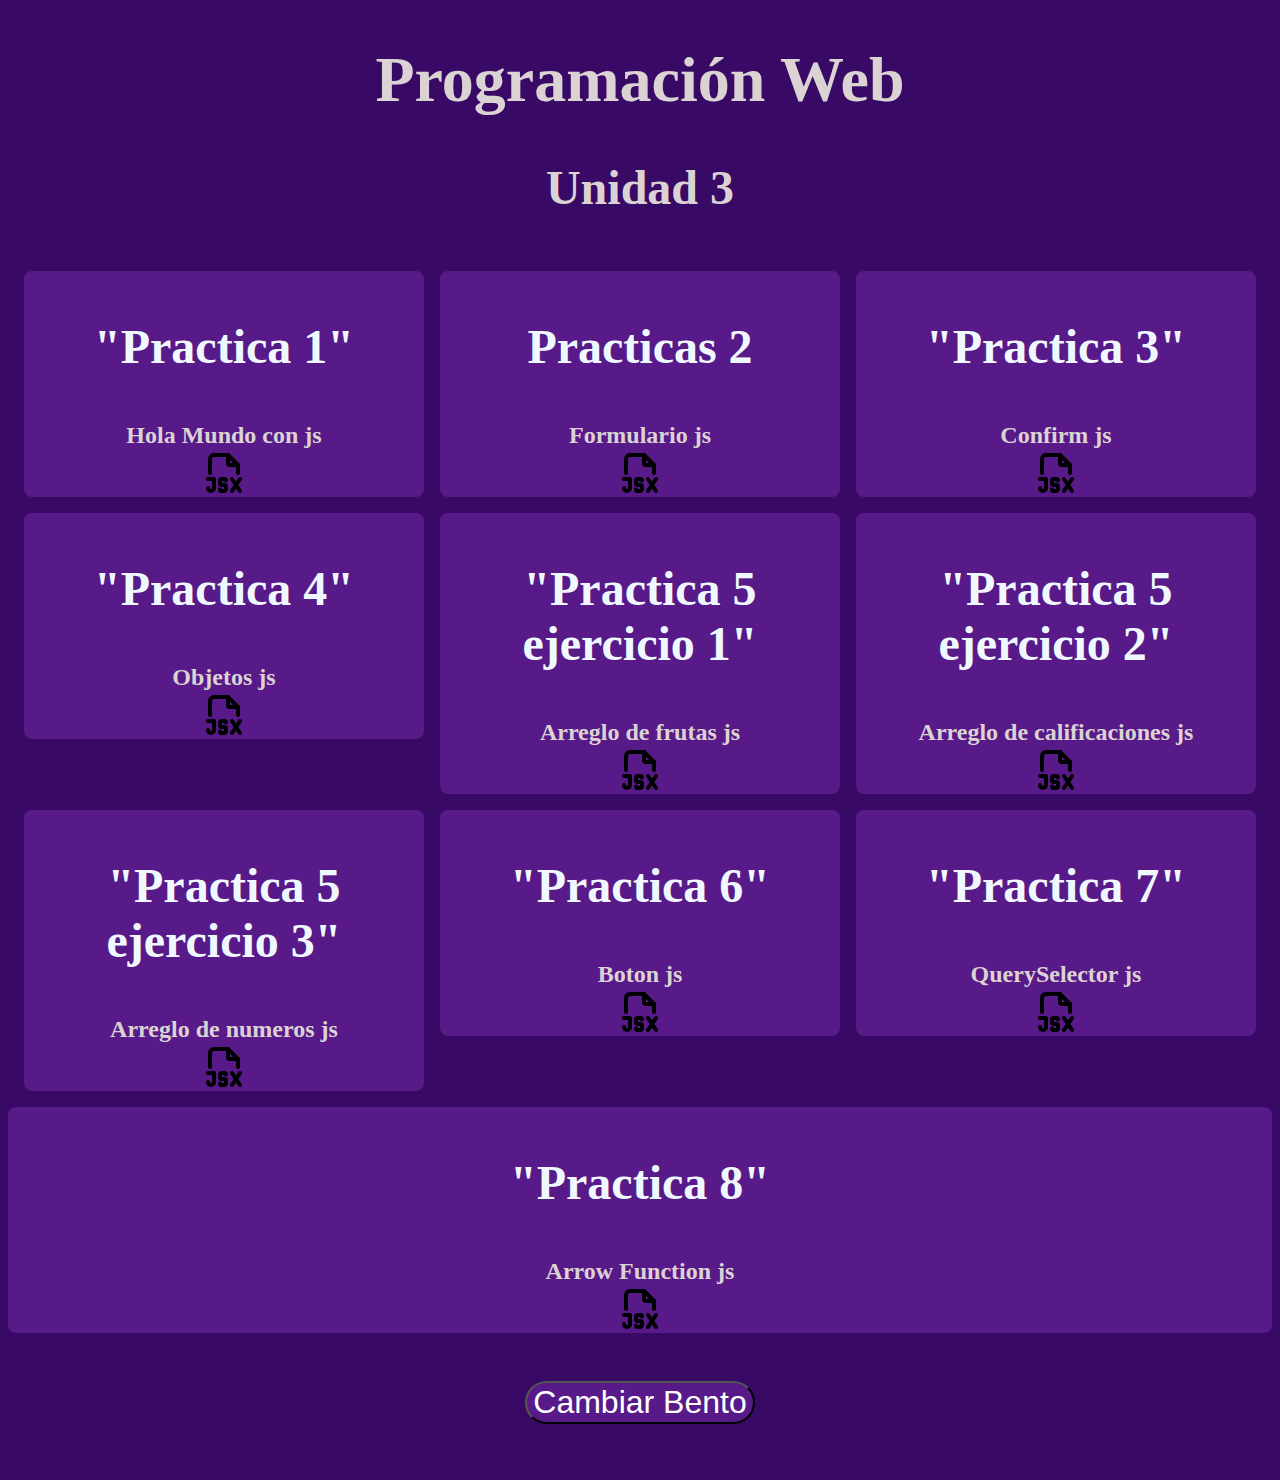
<file: index.html>
<!DOCTYPE html>
<html lang="en">
<head>
    <meta charset="UTF-8">
    <meta name="viewport" content="width=device-width, initial-scale=1.0">
    <title>Document</title>
    <link rel="stylesheet" href="css/estilos.css">
</head>
<body>
    <h1>Programación Web</h1>
    <h2>Unidad 3</h2>

    <div class="bento">
        <a href="practicas/p1.html">
            <div class="grid grid1">
                <h3>"Practica 1"</h3>
                <p>Hola Mundo con js</p>
                <svg  xmlns="http://www.w3.org/2000/svg"  width="24"  height="24"  viewBox="0 0 24 24"  fill="none"  stroke="currentColor"  stroke-width="2"  stroke-linecap="round"  stroke-linejoin="round"  class="icon icon-tabler icons-tabler-outline icon-tabler-file-type-jsx"><path stroke="none" d="M0 0h24v24H0z" fill="none"/><path d="M14 3v4a1 1 0 0 0 1 1h4" /><path d="M5 12v-7a2 2 0 0 1 2 -2h7l5 5v4" /><path d="M4 15h3v4.5a1.5 1.5 0 0 1 -3 0" /><path d="M10 20.25c0 .414 .336 .75 .75 .75h1.25a1 1 0 0 0 1 -1v-1a1 1 0 0 0 -1 -1h-1a1 1 0 0 1 -1 -1v-1a1 1 0 0 1 1 -1h1.25a.75 .75 0 0 1 .75 .75" /><path d="M16 15l4 6" /><path d="M16 21l4 -6" /></svg>
            </div>
        </a>
        <a href="practicas/p2.html">
            <div class="grid grid2">
                <h3>Practicas 2</h3>
                <p>Formulario js</p>
                <svg  xmlns="http://www.w3.org/2000/svg"  width="24"  height="24"  viewBox="0 0 24 24"  fill="none"  stroke="currentColor"  stroke-width="2"  stroke-linecap="round"  stroke-linejoin="round"  class="icon icon-tabler icons-tabler-outline icon-tabler-file-type-jsx"><path stroke="none" d="M0 0h24v24H0z" fill="none"/><path d="M14 3v4a1 1 0 0 0 1 1h4" /><path d="M5 12v-7a2 2 0 0 1 2 -2h7l5 5v4" /><path d="M4 15h3v4.5a1.5 1.5 0 0 1 -3 0" /><path d="M10 20.25c0 .414 .336 .75 .75 .75h1.25a1 1 0 0 0 1 -1v-1a1 1 0 0 0 -1 -1h-1a1 1 0 0 1 -1 -1v-1a1 1 0 0 1 1 -1h1.25a.75 .75 0 0 1 .75 .75" /><path d="M16 15l4 6" /><path d="M16 21l4 -6" /></svg>                <path stroke="none" d="M0 0h24v24H0z" fill="none"/>
                    <path d="M11 17a2.5 2.5 0 0 0 2 0" />
                    <path d="M12 3c-4.664 0 -7.396 2.331 -7.862 5.595a11.816 11.816 0 0 0 2 8.592a10.777 10.777 0 0 0 3.199 3.064c1.666 1 3.664 1 5.33 0a10.777 10.777 0 0 0 3.199 -3.064a11.89 11.89 0 0 0 2 -8.592c-.466 -3.265 -3.198 -5.595 -7.862 -5.595z" />
                    <path d="M8 11l2 2" />
                    <path d="M16 11l-2 2" />
                </svg>
            </div>
        </a>
        <a href="practicas/p3.html">
            <div class="grid grid3">
                <h3>"Practica 3"</h3>
                <p>Confirm js</p>
                <svg  xmlns="http://www.w3.org/2000/svg"  width="24"  height="24"  viewBox="0 0 24 24"  fill="none"  stroke="currentColor"  stroke-width="2"  stroke-linecap="round"  stroke-linejoin="round"  class="icon icon-tabler icons-tabler-outline icon-tabler-file-type-jsx"><path stroke="none" d="M0 0h24v24H0z" fill="none"/><path d="M14 3v4a1 1 0 0 0 1 1h4" /><path d="M5 12v-7a2 2 0 0 1 2 -2h7l5 5v4" /><path d="M4 15h3v4.5a1.5 1.5 0 0 1 -3 0" /><path d="M10 20.25c0 .414 .336 .75 .75 .75h1.25a1 1 0 0 0 1 -1v-1a1 1 0 0 0 -1 -1h-1a1 1 0 0 1 -1 -1v-1a1 1 0 0 1 1 -1h1.25a.75 .75 0 0 1 .75 .75" /><path d="M16 15l4 6" /><path d="M16 21l4 -6" /></svg>                <path stroke="none" d="M0 0h24v24H0z" fill="none"/>
                    <path d="M15 3a3 3 0 0 1 3 3a3 3 0 1 1 -2.12 5.122l-4.758 4.758a3 3 0 1 1 -5.117 2.297l0 -.177l-.176 0a3 3 0 1 1 2.298 -5.115l4.758 -4.758a3 3 0 0 1 2.12 -5.122z" />
                </svg>
            </div>
        </a>
        <a href="practicas/p4.html">
            <div class="grid grid4">
                <h3>"Practica 4"</h3>
                <p>Objetos js</p>
                <svg  xmlns="http://www.w3.org/2000/svg"  width="24"  height="24"  viewBox="0 0 24 24"  fill="none"  stroke="currentColor"  stroke-width="2"  stroke-linecap="round"  stroke-linejoin="round"  class="icon icon-tabler icons-tabler-outline icon-tabler-file-type-jsx"><path stroke="none" d="M0 0h24v24H0z" fill="none"/><path d="M14 3v4a1 1 0 0 0 1 1h4" /><path d="M5 12v-7a2 2 0 0 1 2 -2h7l5 5v4" /><path d="M4 15h3v4.5a1.5 1.5 0 0 1 -3 0" /><path d="M10 20.25c0 .414 .336 .75 .75 .75h1.25a1 1 0 0 0 1 -1v-1a1 1 0 0 0 -1 -1h-1a1 1 0 0 1 -1 -1v-1a1 1 0 0 1 1 -1h1.25a.75 .75 0 0 1 .75 .75" /><path d="M16 15l4 6" /><path d="M16 21l4 -6" /></svg>                <path stroke="none" d="M0 0h24v24H0z" fill="none"/>
                    <path d="M8 19m-2 0a2 2 0 1 0 4 0a2 2 0 1 0 -4 0" />
                    <path d="M18 19m-2 0a2 2 0 1 0 4 0a2 2 0 1 0 -4 0" />
                    <path d="M2 5h2.5l1.632 4.897a6 6 0 0 0 5.693 4.103h2.675a5.5 5.5 0 0 0 0 -11h-.5v6" />
                    <path d="M6 9h14" />
                    <path d="M9 17l1 -3" />
                    <path d="M16 14l1 3" />
                </svg>
            </div>
        </a>
        <a href="practicas/p5e1.html">
            <div class="grid grid5">
                <h3>"Practica 5 ejercicio 1"</h3>
                <p>Arreglo de frutas js</p>
                <svg  xmlns="http://www.w3.org/2000/svg"  width="24"  height="24"  viewBox="0 0 24 24"  fill="none"  stroke="currentColor"  stroke-width="2"  stroke-linecap="round"  stroke-linejoin="round"  class="icon icon-tabler icons-tabler-outline icon-tabler-file-type-jsx"><path stroke="none" d="M0 0h24v24H0z" fill="none"/><path d="M14 3v4a1 1 0 0 0 1 1h4" /><path d="M5 12v-7a2 2 0 0 1 2 -2h7l5 5v4" /><path d="M4 15h3v4.5a1.5 1.5 0 0 1 -3 0" /><path d="M10 20.25c0 .414 .336 .75 .75 .75h1.25a1 1 0 0 0 1 -1v-1a1 1 0 0 0 -1 -1h-1a1 1 0 0 1 -1 -1v-1a1 1 0 0 1 1 -1h1.25a.75 .75 0 0 1 .75 .75" /><path d="M16 15l4 6" /><path d="M16 21l4 -6" /></svg>                <path stroke="none" d="M0 0h24v24H0z" fill="none"/>
                    <path d="M12 14m-7 0a7 7 0 1 0 14 0a7 7 0 1 0 -14 0" />
                    <path d="M12 11v-6a2 2 0 0 1 2 -2h2v1a2 2 0 0 1 -2 2h-2" />
                    <path d="M10 10.5c1.333 .667 2.667 .667 4 0" />
                </svg>
            </div>
        </a>
        <a href="practicas/p5e2.html">
            <div class="grid grid5">
                <h3>"Practica 5 ejercicio 2"</h3>
                <p>Arreglo de calificaciones js</p>
                <svg  xmlns="http://www.w3.org/2000/svg"  width="24"  height="24"  viewBox="0 0 24 24"  fill="none"  stroke="currentColor"  stroke-width="2"  stroke-linecap="round"  stroke-linejoin="round"  class="icon icon-tabler icons-tabler-outline icon-tabler-file-type-jsx"><path stroke="none" d="M0 0h24v24H0z" fill="none"/><path d="M14 3v4a1 1 0 0 0 1 1h4" /><path d="M5 12v-7a2 2 0 0 1 2 -2h7l5 5v4" /><path d="M4 15h3v4.5a1.5 1.5 0 0 1 -3 0" /><path d="M10 20.25c0 .414 .336 .75 .75 .75h1.25a1 1 0 0 0 1 -1v-1a1 1 0 0 0 -1 -1h-1a1 1 0 0 1 -1 -1v-1a1 1 0 0 1 1 -1h1.25a.75 .75 0 0 1 .75 .75" /><path d="M16 15l4 6" /><path d="M16 21l4 -6" /></svg>                <path stroke="none" d="M0 0h24v24H0z" fill="none"/>
                    <path d="M12 14m-7 0a7 7 0 1 0 14 0a7 7 0 1 0 -14 0" />
                    <path d="M12 11v-6a2 2 0 0 1 2 -2h2v1a2 2 0 0 1 -2 2h-2" />
                    <path d="M10 10.5c1.333 .667 2.667 .667 4 0" />
                </svg>
            </div>
        </a>
        <a href="practicas/p5e3.html">
            <div class="grid grid5">
                <h3>"Practica 5 ejercicio 3"</h3>
                <p>Arreglo de numeros js</p>
                <svg  xmlns="http://www.w3.org/2000/svg"  width="24"  height="24"  viewBox="0 0 24 24"  fill="none"  stroke="currentColor"  stroke-width="2"  stroke-linecap="round"  stroke-linejoin="round"  class="icon icon-tabler icons-tabler-outline icon-tabler-file-type-jsx"><path stroke="none" d="M0 0h24v24H0z" fill="none"/><path d="M14 3v4a1 1 0 0 0 1 1h4" /><path d="M5 12v-7a2 2 0 0 1 2 -2h7l5 5v4" /><path d="M4 15h3v4.5a1.5 1.5 0 0 1 -3 0" /><path d="M10 20.25c0 .414 .336 .75 .75 .75h1.25a1 1 0 0 0 1 -1v-1a1 1 0 0 0 -1 -1h-1a1 1 0 0 1 -1 -1v-1a1 1 0 0 1 1 -1h1.25a.75 .75 0 0 1 .75 .75" /><path d="M16 15l4 6" /><path d="M16 21l4 -6" /></svg>                <path stroke="none" d="M0 0h24v24H0z" fill="none"/>
                    <path d="M12 14m-7 0a7 7 0 1 0 14 0a7 7 0 1 0 -14 0" />
                    <path d="M12 11v-6a2 2 0 0 1 2 -2h2v1a2 2 0 0 1 -2 2h-2" />
                    <path d="M10 10.5c1.333 .667 2.667 .667 4 0" />
                </svg>
            </div>
        </a>
        <a href="#">
            <div class="grid grid6">
                <h3>"Practica 6"</h3>
                <p>Boton js</p>
                <svg  xmlns="http://www.w3.org/2000/svg"  width="24"  height="24"  viewBox="0 0 24 24"  fill="none"  stroke="currentColor"  stroke-width="2"  stroke-linecap="round"  stroke-linejoin="round"  class="icon icon-tabler icons-tabler-outline icon-tabler-file-type-jsx"><path stroke="none" d="M0 0h24v24H0z" fill="none"/><path d="M14 3v4a1 1 0 0 0 1 1h4" /><path d="M5 12v-7a2 2 0 0 1 2 -2h7l5 5v4" /><path d="M4 15h3v4.5a1.5 1.5 0 0 1 -3 0" /><path d="M10 20.25c0 .414 .336 .75 .75 .75h1.25a1 1 0 0 0 1 -1v-1a1 1 0 0 0 -1 -1h-1a1 1 0 0 1 -1 -1v-1a1 1 0 0 1 1 -1h1.25a.75 .75 0 0 1 .75 .75" /><path d="M16 15l4 6" /><path d="M16 21l4 -6" /></svg>                <path stroke="none" d="M0 0h24v24H0z" fill="none"/>
                    <path d="M17.553 16.75a7.5 7.5 0 0 0 -10.606 0" />
                    <path d="M18 3.804a6 6 0 0 0 -8.196 2.196l10.392 6a6 6 0 0 0 -2.196 -8.196z" />
                    <path d="M16.732 10c1.658 -2.87 2.225 -5.644 1.268 -6.196c-.957 -.552 -3.075 1.326 -4.732 4.196" />
                    <path d="M15 9l-3 5.196" />
                    <path d="M3 19.25a2.4 2.4 0 0 1 1 -.25a2.4 2.4 0 0 1 2 1a2.4 2.4 0 0 0 2 1a2.4 2.4 0 0 0 2 -1a2.4 2.4 0 0 1 2 -1a2.4 2.4 0 0 1 2 1a2.4 2.4 0 0 0 2 1a2.4 2.4 0 0 0 2 -1a2.4 2.4 0 0 1 2 -1a2.4 2.4 0 0 1 1 .25" />
                </svg>
            </div>
        </a>
        <a href="practicas/p7.html">
            <div class="grid grid7">
                <h3>"Practica 7"</h3>
                <p>QuerySelector js</p>
                <svg  xmlns="http://www.w3.org/2000/svg"  width="24"  height="24"  viewBox="0 0 24 24"  fill="none"  stroke="currentColor"  stroke-width="2"  stroke-linecap="round"  stroke-linejoin="round"  class="icon icon-tabler icons-tabler-outline icon-tabler-file-type-jsx"><path stroke="none" d="M0 0h24v24H0z" fill="none"/><path d="M14 3v4a1 1 0 0 0 1 1h4" /><path d="M5 12v-7a2 2 0 0 1 2 -2h7l5 5v4" /><path d="M4 15h3v4.5a1.5 1.5 0 0 1 -3 0" /><path d="M10 20.25c0 .414 .336 .75 .75 .75h1.25a1 1 0 0 0 1 -1v-1a1 1 0 0 0 -1 -1h-1a1 1 0 0 1 -1 -1v-1a1 1 0 0 1 1 -1h1.25a.75 .75 0 0 1 .75 .75" /><path d="M16 15l4 6" /><path d="M16 21l4 -6" /></svg>                <path stroke="none" d="M0 0h24v24H0z" fill="none"/>
                    <path d="M5.628 11.283l5.644 -5.637c2.665 -2.663 5.924 -3.747 8.663 -1.205l.188 .181a2.987 2.987 0 0 1 0 4.228l-11.287 11.274a3 3 0 0 1 -4.089 .135l-.143 -.135c-2.728 -2.724 -1.704 -6.117 1.024 -8.841z" />
                    <path d="M9.5 7.5l1.5 3.5" />
                    <path d="M6.5 10.5l1.5 3.5" />
                    <path d="M12.5 4.5l1.5 3.5" />
                </svg>
            </div>
        </a>
        </div>
    </div>
    <a href="practicas/p8.html">
        <div class="grid grid8">
            <h3>"Practica 8"</h3>
            <p>Arrow Function js</p>
            <svg  xmlns="http://www.w3.org/2000/svg"  width="24"  height="24"  viewBox="0 0 24 24"  fill="none"  stroke="currentColor"  stroke-width="2"  stroke-linecap="round"  stroke-linejoin="round"  class="icon icon-tabler icons-tabler-outline icon-tabler-file-type-jsx"><path stroke="none" d="M0 0h24v24H0z" fill="none"/><path d="M14 3v4a1 1 0 0 0 1 1h4" /><path d="M5 12v-7a2 2 0 0 1 2 -2h7l5 5v4" /><path d="M4 15h3v4.5a1.5 1.5 0 0 1 -3 0" /><path d="M10 20.25c0 .414 .336 .75 .75 .75h1.25a1 1 0 0 0 1 -1v-1a1 1 0 0 0 -1 -1h-1a1 1 0 0 1 -1 -1v-1a1 1 0 0 1 1 -1h1.25a.75 .75 0 0 1 .75 .75" /><path d="M16 15l4 6" /><path d="M16 21l4 -6" /></svg>                <path stroke="none" d="M0 0h24v24H0z" fill="none"/>
                <path d="M5.628 11.283l5.644 -5.637c2.665 -2.663 5.924 -3.747 8.663 -1.205l.188 .181a2.987 2.987 0 0 1 0 4.228l-11.287 11.274a3 3 0 0 1 -4.089 .135l-.143 -.135c-2.728 -2.724 -1.704 -6.117 1.024 -8.841z" />
                <path d="M9.5 7.5l1.5 3.5" />
                <path d="M6.5 10.5l1.5 3.5" />
                <path d="M12.5 4.5l1.5 3.5" />
            </svg>
        </div>
    </a>
    </div>
</div>

    <footer>
        <button onClick="cambiarBento()">Cambiar Bento</button>
    </footer>
    
    <script src="js/p6.js"></script>
</body>
</html>
</file>
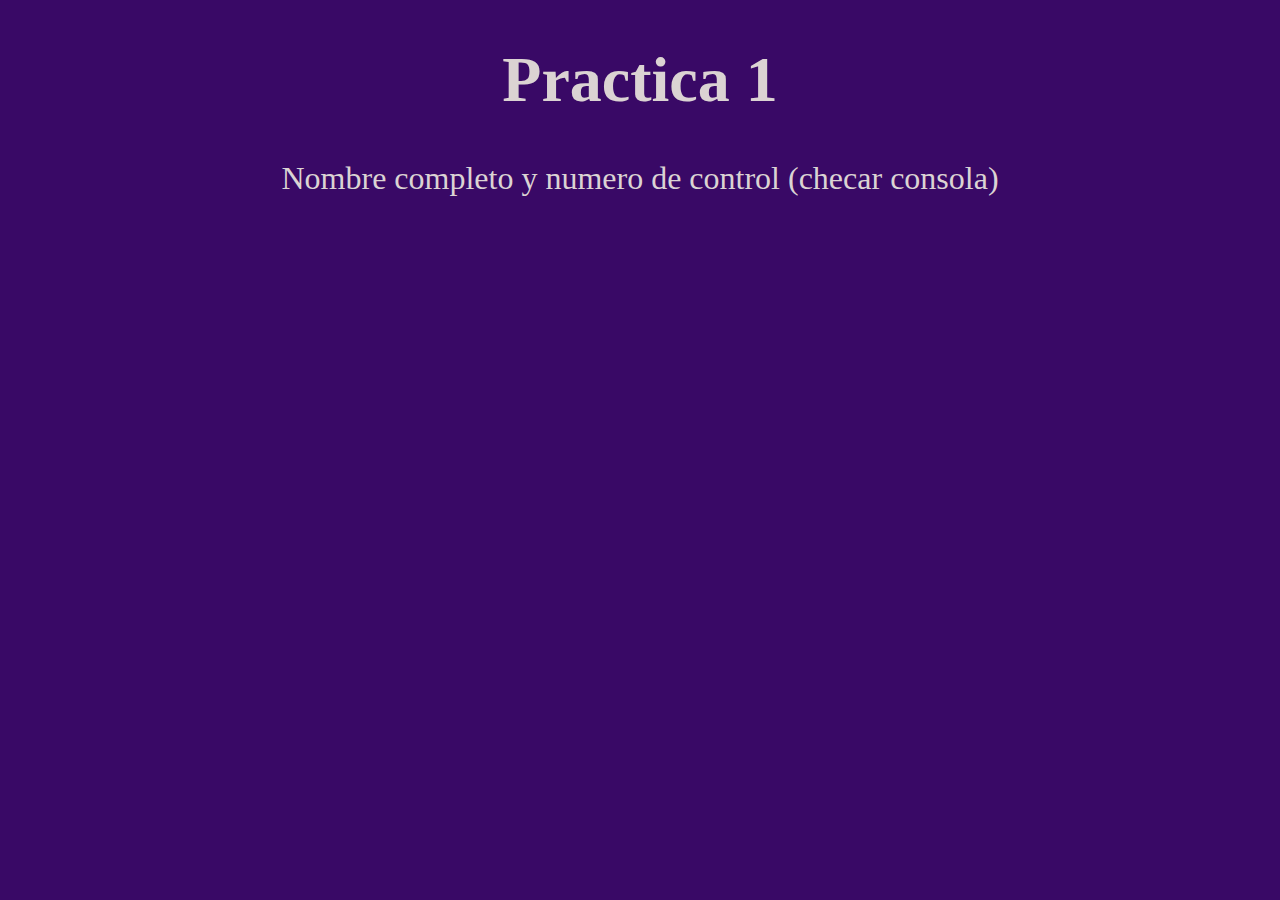
<file: practicas/p1.html>
<!DOCTYPE html>
<html lang="en">
<head>
    <meta charset="UTF-8">
    <meta name="viewport" content="width=device-width, initial-scale=1.0">
    <title>Practica 1</title>
    <link rel="stylesheet" href="../css/estilos.css">
</head>
<body>
    <h1>Practica 1</h1>
    <p>Nombre completo y numero de control (checar consola)</p>
    <script>
        console.log("Diego Aarón Rose Aguirre")
        console.log("22550309")
    </script>
</body>
</html>
</file>
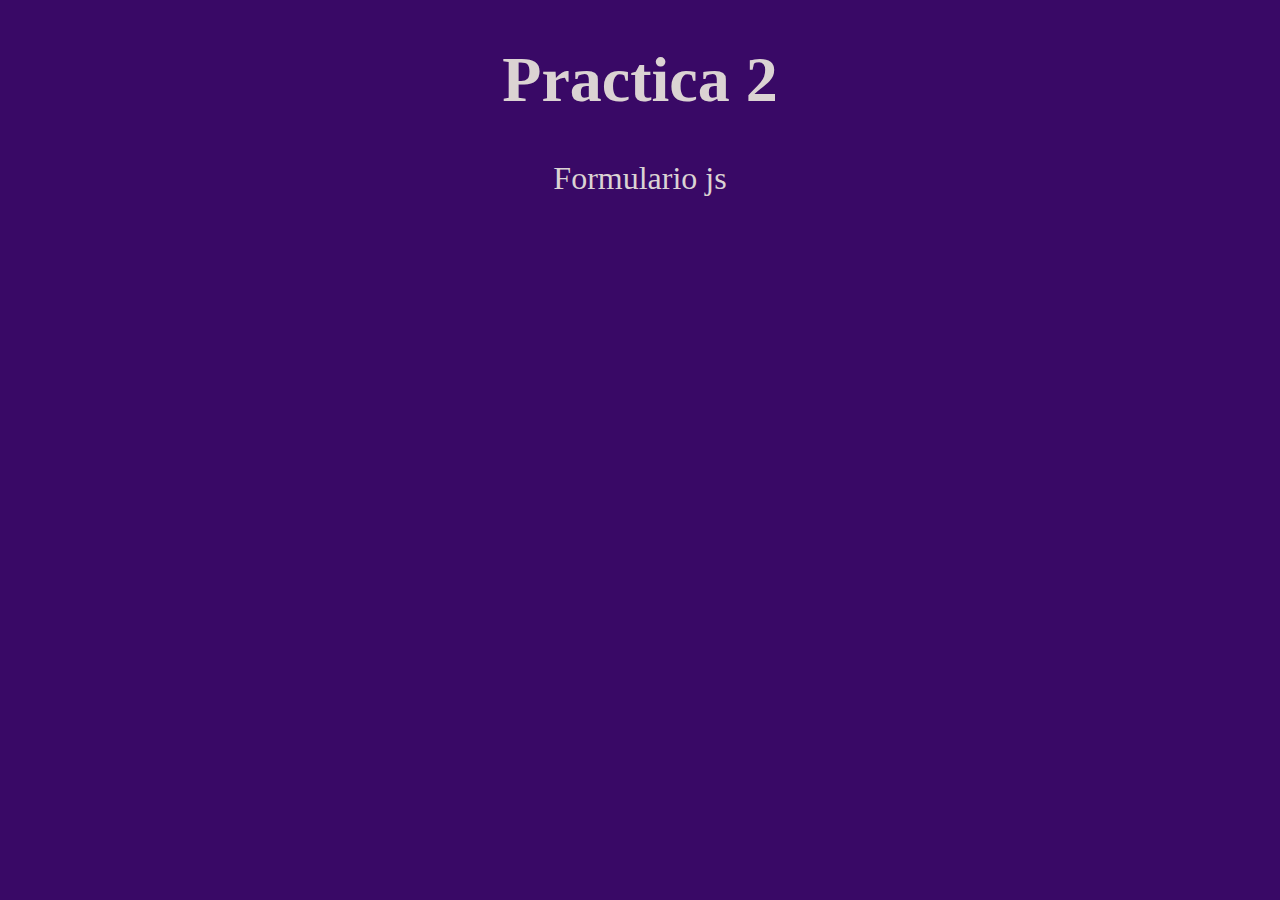
<file: practicas/p2.html>
<!DOCTYPE html>
<html lang="en">
<head>
    <meta charset="UTF-8">
    <meta name="viewport" content="width=device-width, initial-scale=1.0">
    <title>Practica 2</title>
    <link rel="stylesheet" href="../css/estilos.css">
</head>
<body>
    <h1>Practica 2</h1>
    <p>Formulario js</p>
    <script src="../js/p2.js"></script>
</body>
</html>
</file>
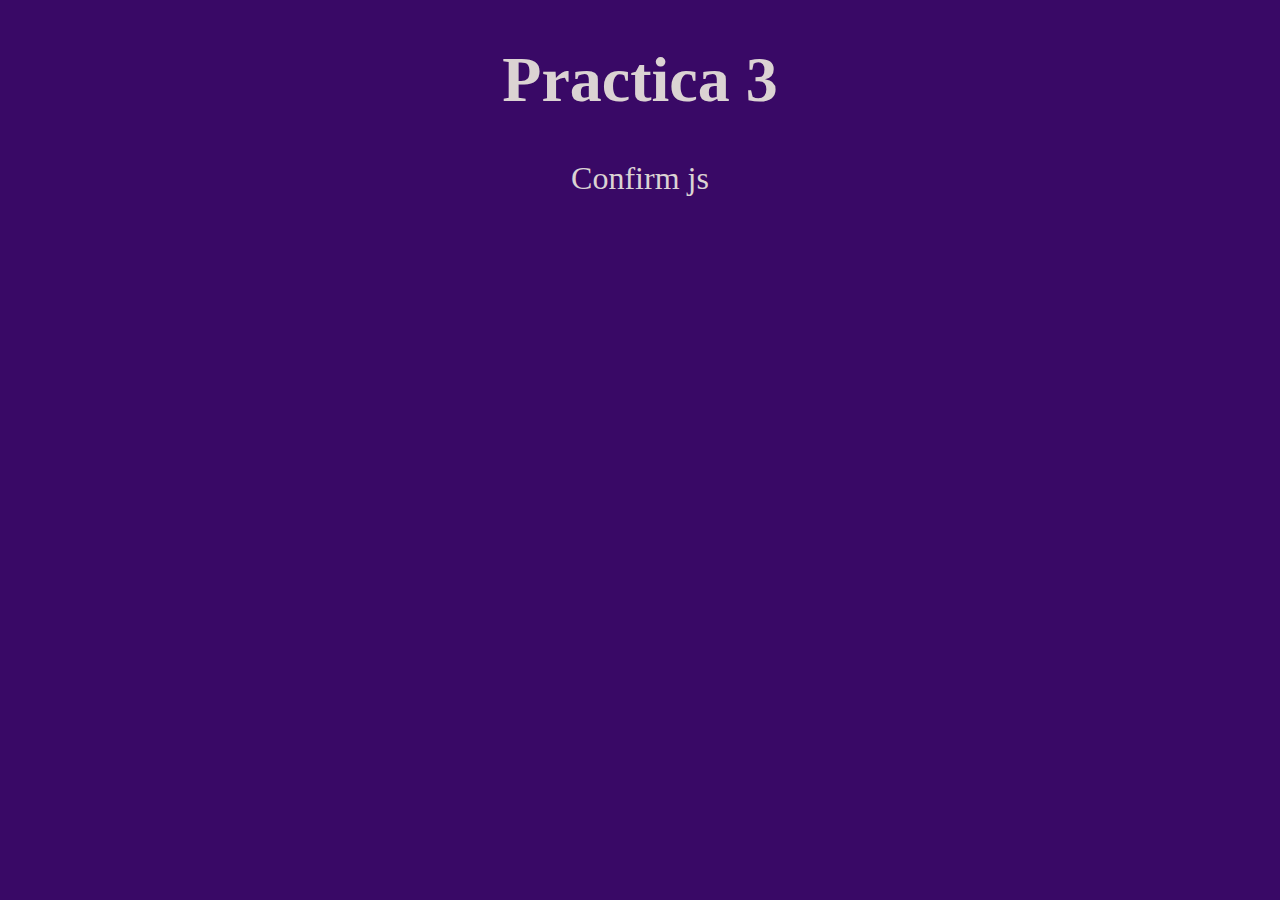
<file: practicas/p3.html>
<!DOCTYPE html>
<html lang="en">
<head>
    <meta charset="UTF-8">
    <meta name="viewport" content="width=device-width, initial-scale=1.0">
    <title>Practica 3</title>
    <link rel="stylesheet" href="../css/estilos.css">
</head>
<body>
    <h1>Practica 3</h1>
    <p>Confirm js</p>
    <script src="../js/p3.js"></script>
</body>
</html>
</file>
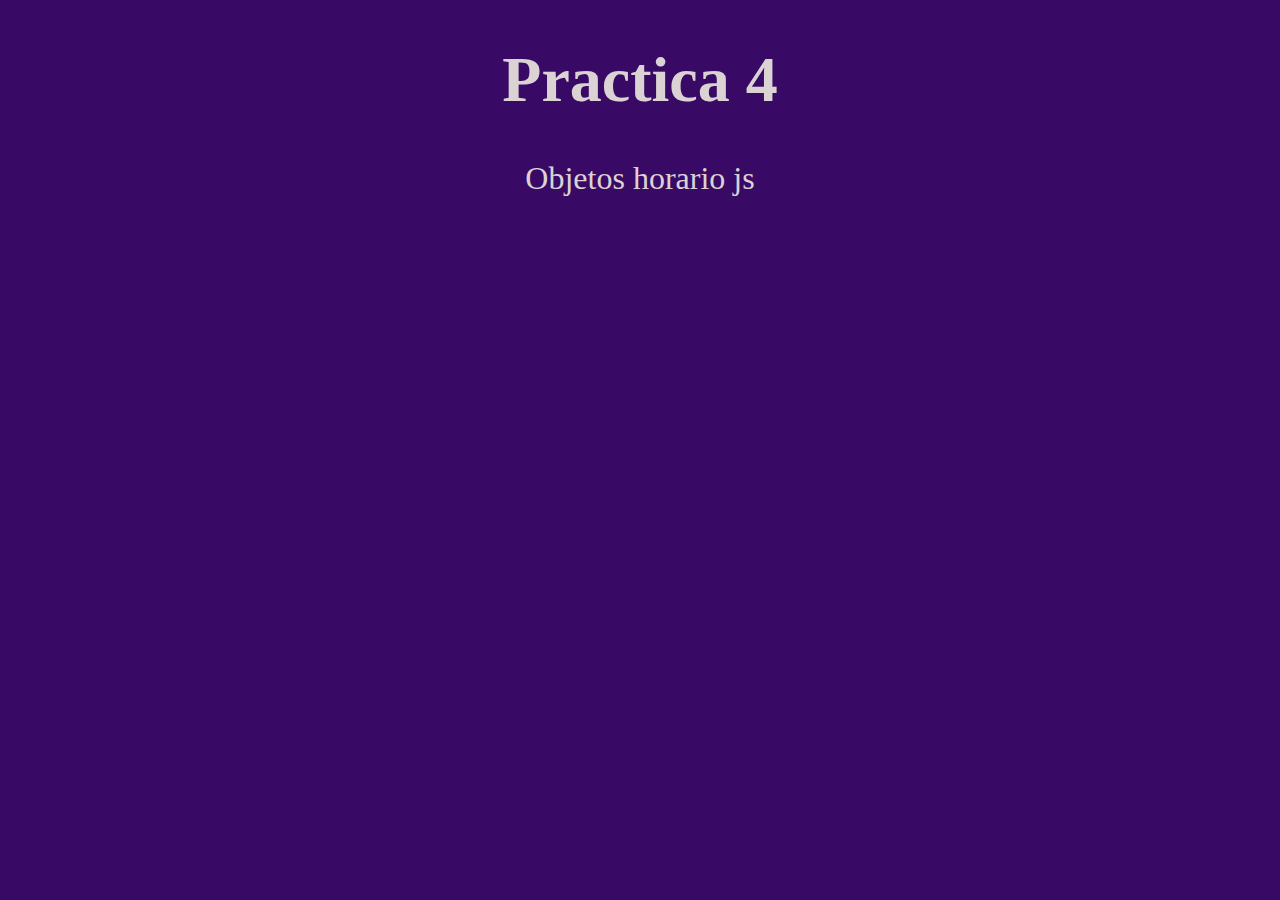
<file: practicas/p4.html>
<!DOCTYPE html>
<html lang="en">
<head>
    <meta charset="UTF-8">
    <meta name="viewport" content="width=device-width, initial-scale=1.0">
    <title>Practica 4</title>
    <link rel="stylesheet" href="../css/estilos.css">
</head>
<body>
    <div id="tablahorario">
        <h1>Practica 4</h1>
        <p>Objetos horario js</p>
        <script src="../js/p4.js"></script>
    </div>
</body>
</html>
</file>
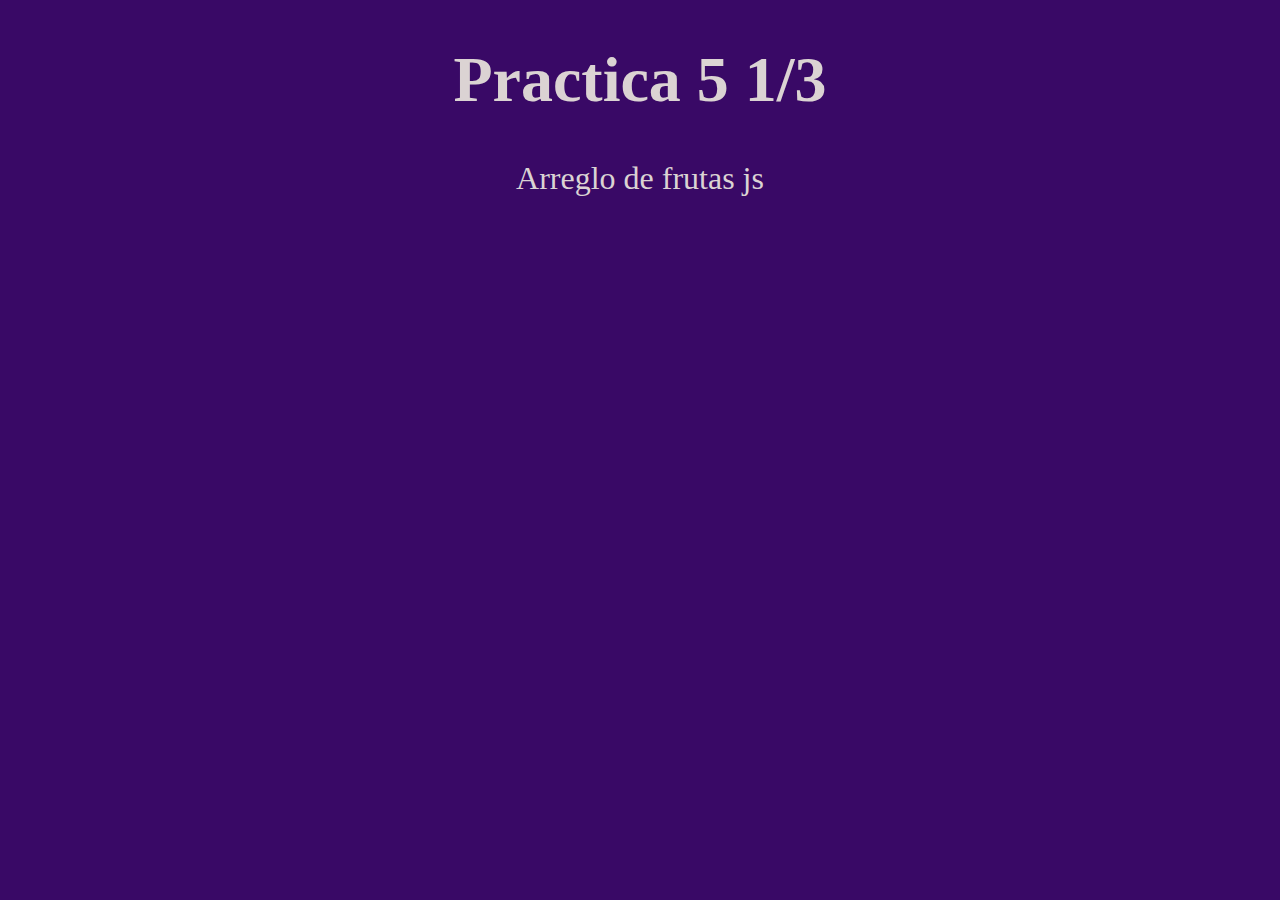
<file: practicas/p5e1.html>
<!DOCTYPE html>
<html lang="en">
<head>
    <meta charset="UTF-8">
    <meta name="viewport" content="width=device-width, initial-scale=1.0">
    <title>Practica 5</title>
    <link rel="stylesheet" href="../css/estilos.css">
</head>
<body>
    <h1>Practica 5 1/3</h1>
    <p>Arreglo de frutas js</p>
    <script src="../js/p5e1.js"></script>
</body>
</html>
</file>
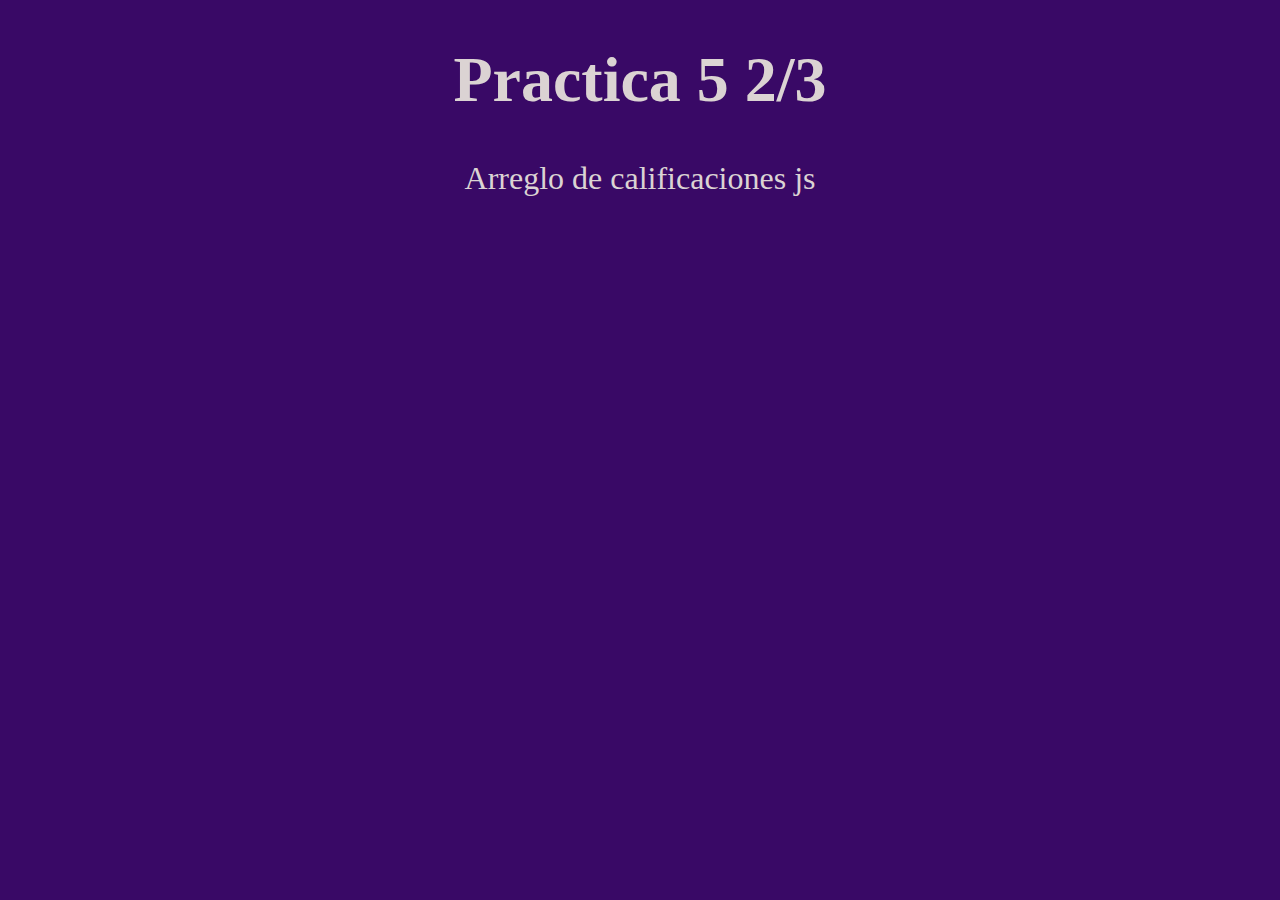
<file: practicas/p5e2.html>
<!DOCTYPE html>
<html lang="en">
<head>
    <meta charset="UTF-8">
    <meta name="viewport" content="width=device-width, initial-scale=1.0">
    <title>Practica 5</title>
    <link rel="stylesheet" href="../css/estilos.css">
</head>
<body>
    <h1>Practica 5 2/3</h1>
    <p>Arreglo de calificaciones js</p>
    <script src="../js/p5e2.js"></script>
</body>
</html>
</file>
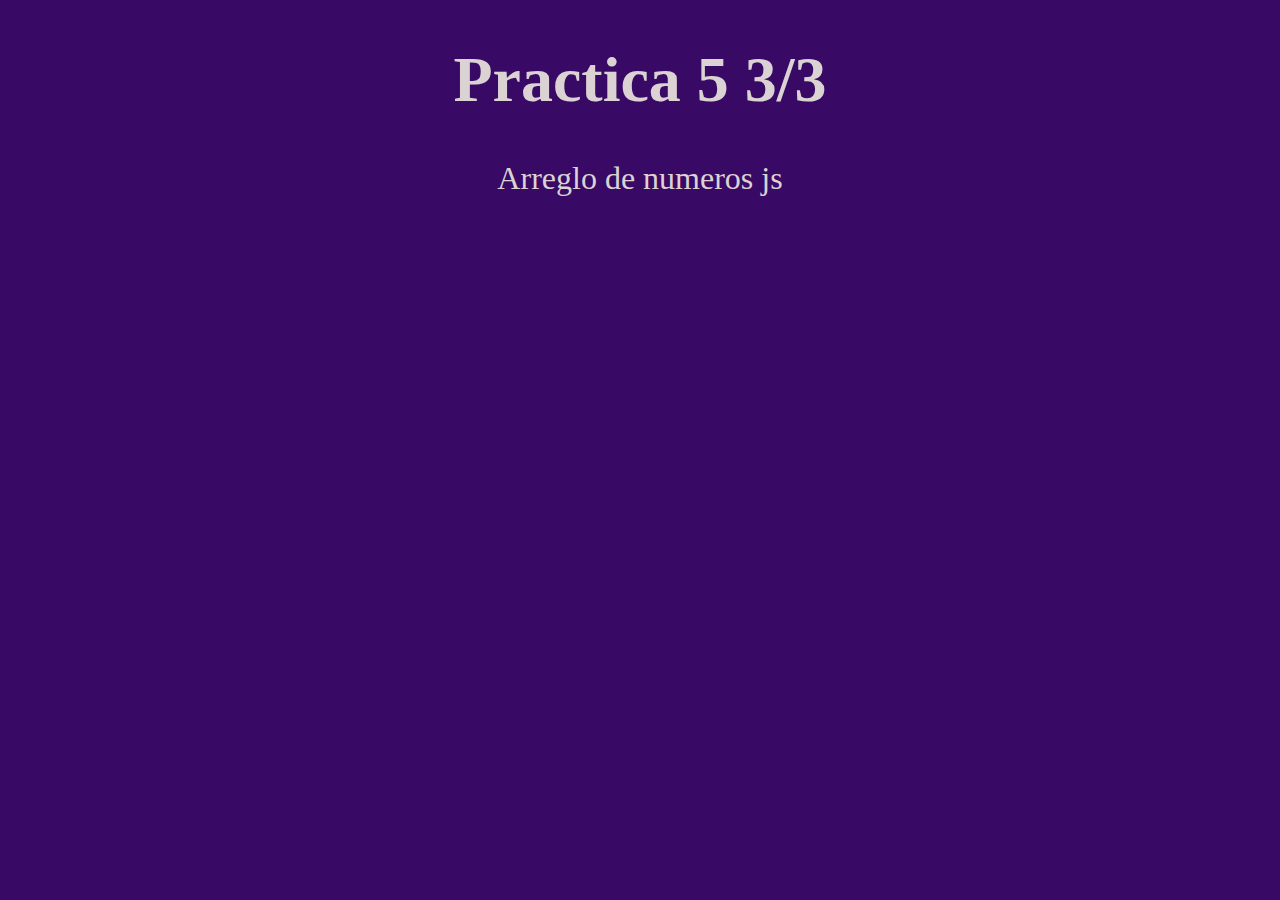
<file: practicas/p5e3.html>
<!DOCTYPE html>
<html lang="en">
<head>
    <meta charset="UTF-8">
    <meta name="viewport" content="width=device-width, initial-scale=1.0">
    <title>Practica 5</title>
    <link rel="stylesheet" href="../css/estilos.css">
</head>
<body>
    <h1>Practica 5 3/3</h1>
    <p>Arreglo de numeros js</p>
    <script src="../js/p5e3.js"></script>
</body>
</html>
</file>
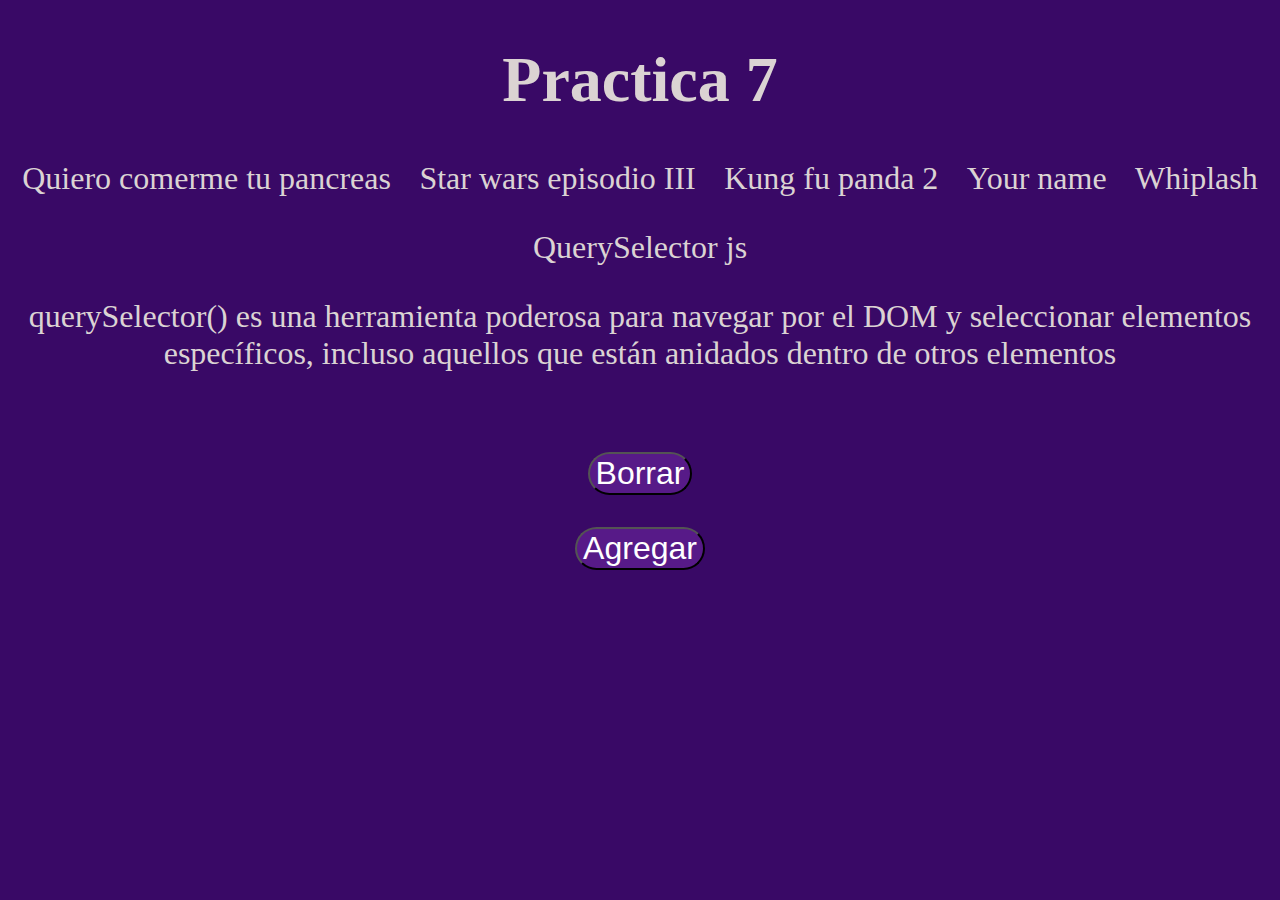
<file: practicas/p7.html>
<!DOCTYPE html>
<html lang="en">
<head>
    <meta charset="UTF-8">
    <meta name="viewport" content="width=device-width, initial-scale=1.0">
    <title>Practica 7</title>
    <link rel="stylesheet" href="../css/estilos.css">
</head>
<body>
    <header>
        <h1>Practica 7</h1>
        <div>
            <nav id="menu_nav">
                <a href="https://cuevana.pro/pelicula/quiero-comerme-tu-pancreas">Quiero comerme tu pancreas</a>
                <a href="https://cuevana.pro/pelicula/star-wars-episodio-iii-la-venganza-de-los-sith">Star wars episodio III</a>
                <a href="https://cuevana.pro/pelicula/kung-fu-panda-2">Kung fu panda 2</a>
                <a href="https://cuevana.pro/pelicula/your-name">Your name</a>
                <a href="https://cuevana.pro/pelicula/whiplash-musica-y-obsesion">Whiplash</a>
            </nav>
        </div>
    </header>
    <p>QuerySelector js</p>
    <p>querySelector() es una herramienta poderosa para navegar por el DOM y seleccionar elementos específicos, incluso aquellos que están anidados dentro de otros elementos</p>

    <footer>
        <button onclick="borrarElemento()">Borrar</button>
        <button onclick="agregarElemento()">Agregar</button>
    </footer>
    <script src="../js/p7.js"></script>
</body>
</html>
</file>
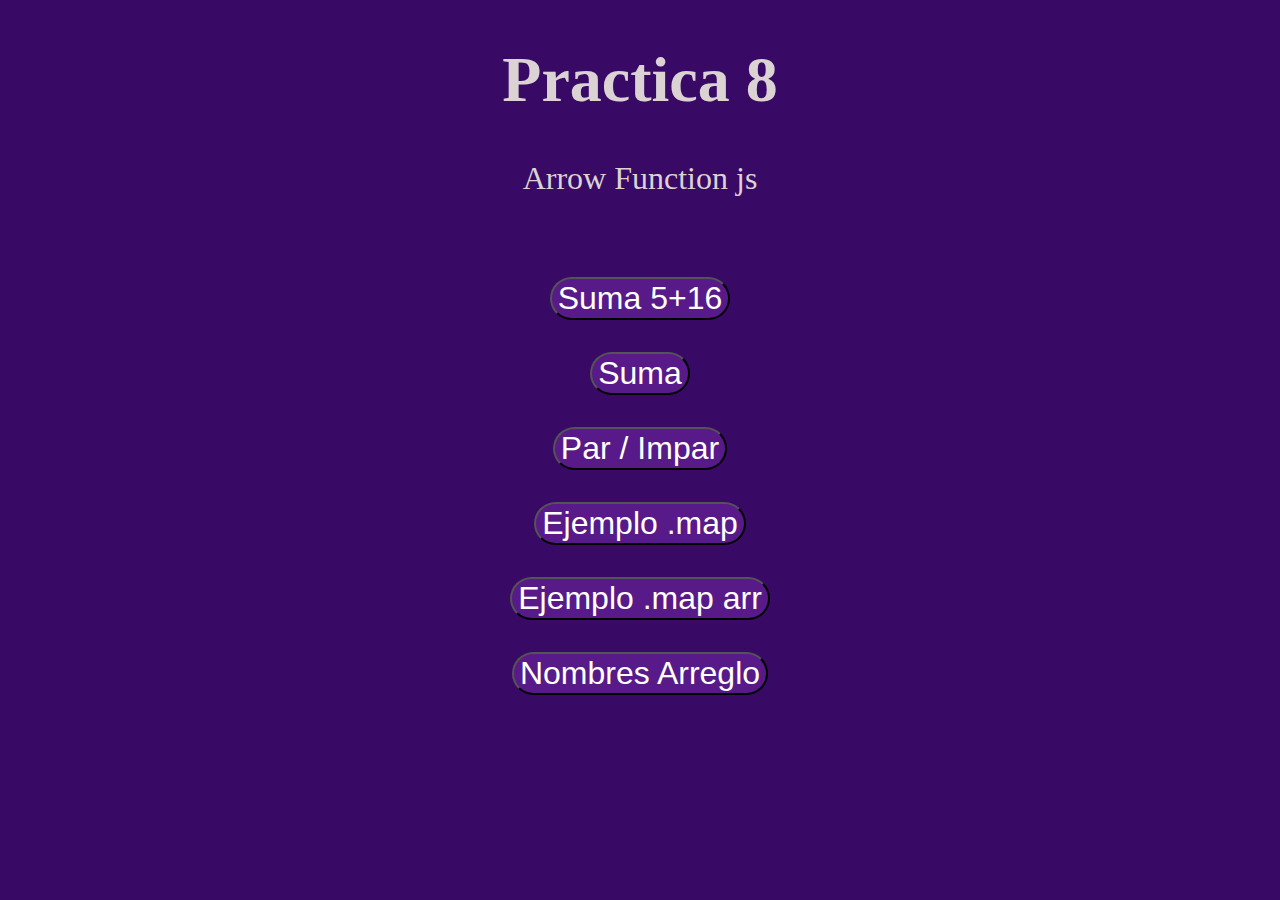
<file: practicas/p8.html>
<!DOCTYPE html>
<html lang="en">
<head>
    <meta charset="UTF-8">
    <meta name="viewport" content="width=device-width, initial-scale=1.0">
    <title>Practica 8</title>
    <link rel="stylesheet" href="../css/estilos.css">
</head>
<body>
    
    <h1>Practica 8</h1>
    <p>Arrow Function js</p>

    <footer>
        <button onclick="suma(5,16)">Suma 5+16</button>
        <button onclick="suma2()">Suma</button>

        <button onclick="esPar()">Par / Impar</button>

        <button onclick="map()">Ejemplo .map</button>
        <button onclick="mapArr()">Ejemplo .map arr</button>

        <button onclick="nombresArr()">Nombres Arreglo</button>
    </footer>

    <script src="../js/p8.js"></script>
</body>
</html>
</file>
<file: css/estilos.css>
body{
    background-color: #390966;
}
a{
    text-decoration: none;
    color: black;
}
h1{
    text-align: center;
    font-size: 4rem;
    color: #DBD3D3;
}
h2 {
    text-align: center;
    font-size: 3rem;
    color: #DBD3D3;
}

#menu_nav {
    display: flex;
    flex-direction: row;
    justify-content: space-around;
    font-size: 2rem;
}

#menu_nav a{
    color: #DBD3D3;
}

p{
    text-align: center;
    font-size: 2rem;
    color: #DBD3D3;
}
.bento{
    display: grid;
    grid-template-columns: repeat(3, 1fr);
    gap: 1rem;
    padding: 1rem;
}

table{
    margin: 0 auto;
}

td{
    font-size: 1.5rem;
    padding: 1em;
    border-radius: 0.5em;
    margin: 0.5em;
    background-color: #e8d1f7;
    color: #3c0a64;
    text-align: center;
}

.grid{

    background-color: #571a88;
    padding: 0em;
    border-radius: .5em;
    text-align: center;
    display: flex;
    flex-direction: column;
    align-items: center;
    justify-content: center;
    transition: background-color 0.3s ease;
}

.grid h3{
    font-size: 3em;
    color: aliceblue;
}
.grid p{
    font-size: 1.5em;
    font-weight: 700;
    margin-block-start: 0;
    margin-block-end: 0;
}

.grid:hover {
    background-color: #cab122;
    transform: scale(1.05);
    transition: transform 0.3s ease;
}

.icon{
    width: 3em;
    height: auto;
}

footer{
    display: flex;
    flex-direction: column;
    align-items: center;
    padding: 2rem;
    
}

footer button{
    background-color: #571a88;
    color: white;
    border-radius: 2rem;
    font-size: 2em;
    margin: 1rem;
}

/* Aquí no debe haber reglas de grid-column fuera de los media queries */

/* Para pantallas de 768px o menos */
@media (max-width: 768px) {
.bento {
grid-template-columns: repeat(2, 1fr);
}
.grid:nth-child(1) {
grid-column: 1/3; /* Afecta el primer grid, ocupa toda la fila */
}
h1 {
color: #f90000;
}
}

/* Para pantallas de 480px o menos */
@media (max-width: 480px) {
.bento {
grid-template-columns: repeat(1, 1fr); /* Todos los grids se muestran en una sola columna */
}
.grid:nth-child(1) {
grid-column: auto; /* Ajusta las columnas según el tamaño */
}
.grid:nth-child(4) {
grid-column: auto;
}
h1 {
color: #37ff0079;
}
}
</file>
